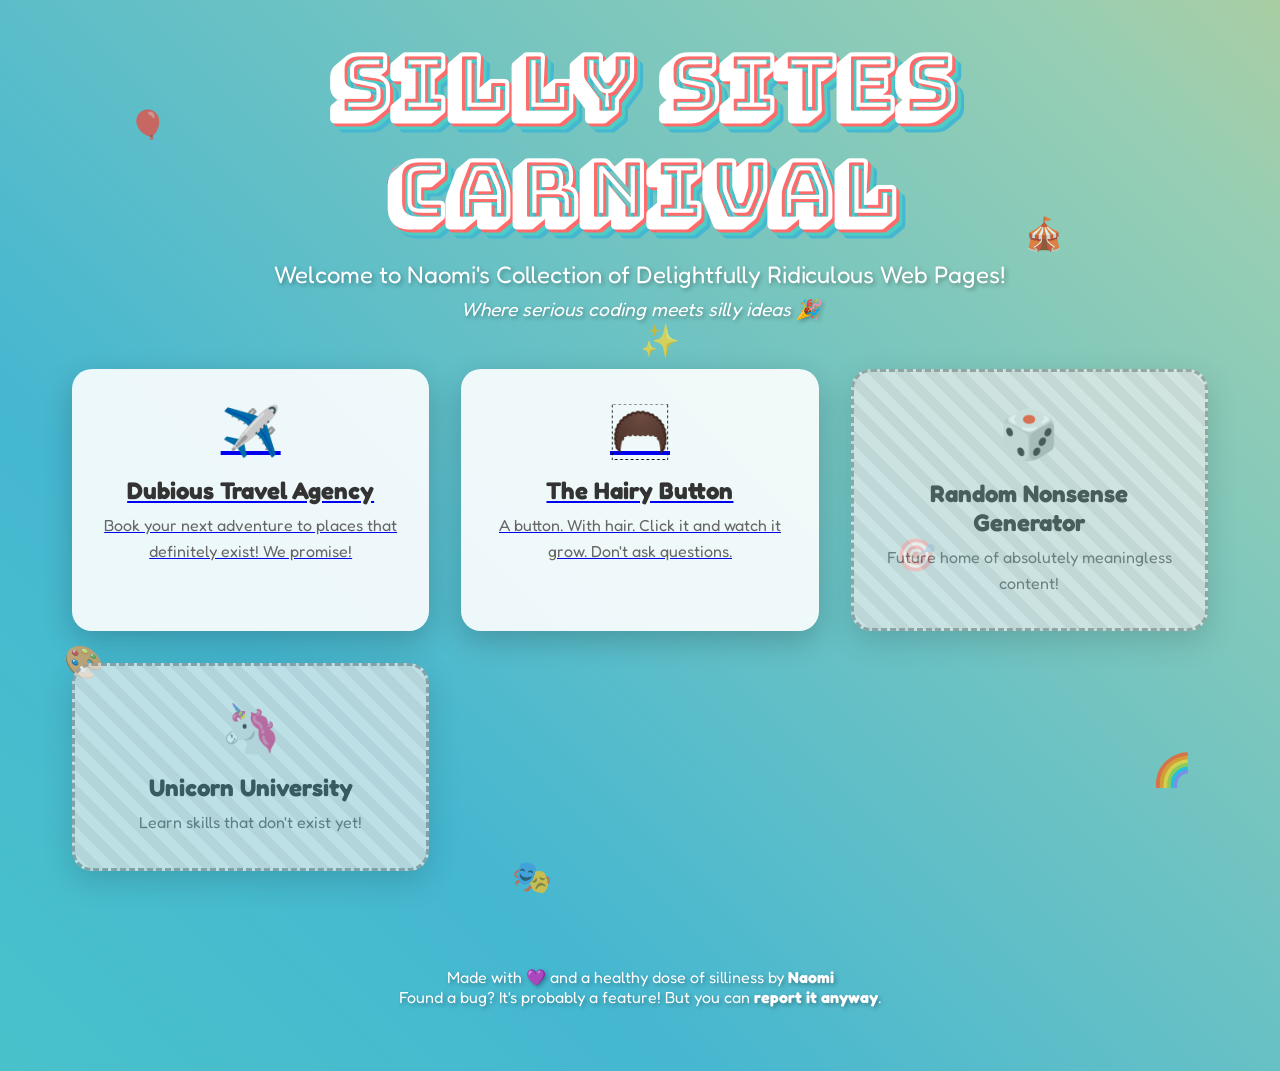
<file: index.html>
<!DOCTYPE html>
<html lang="en">
<head>
    <meta charset="UTF-8">
    <meta name="viewport" content="width=device-width, initial-scale=1.0">
    <title>🎪 Naomi's Silly Sites Carnival 🎪</title>
    <style>
        @import url('https://fonts.googleapis.com/css2?family=Bungee+Shade&family=Fredoka:wght@400;700&display=swap');

        * {
            margin: 0;
            padding: 0;
            box-sizing: border-box;
        }

        body {
            font-family: 'Fredoka', cursive;
            background: linear-gradient(45deg, #ff6b6b, #4ecdc4, #45b7d1, #96ceb4, #feca57, #ff9ff3);
            background-size: 300% 300%;
            animation: gradientShift 10s ease infinite;
            min-height: 100vh;
            overflow-x: hidden;
            position: relative;
        }

        @keyframes gradientShift {
            0% { background-position: 0% 50%; }
            50% { background-position: 100% 50%; }
            100% { background-position: 0% 50%; }
        }

        /* Floating background elements */
        .floating-emoji {
            position: absolute;
            font-size: 2rem;
            animation: float 15s infinite ease-in-out;
            opacity: 0.7;
            user-select: none;
            cursor: pointer;
            transition: transform 0.3s;
        }

        .floating-emoji:hover {
            transform: scale(1.5) rotate(360deg);
        }

        @keyframes float {
            0%, 100% {
                transform: translateY(0) translateX(0) rotate(0deg);
            }
            25% {
                transform: translateY(-100px) translateX(50px) rotate(90deg);
            }
            50% {
                transform: translateY(-50px) translateX(-50px) rotate(180deg);
            }
            75% {
                transform: translateY(-150px) translateX(100px) rotate(270deg);
            }
        }

        /* Main container */
        .container {
            max-width: 1200px;
            margin: 0 auto;
            padding: 2rem;
            position: relative;
            z-index: 10;
        }

        /* Header */
        .header {
            text-align: center;
            margin-bottom: 3rem;
            animation: bounceIn 1s ease-out;
        }

        @keyframes bounceIn {
            0% {
                transform: scale(0);
                opacity: 0;
            }
            60% {
                transform: scale(1.2);
            }
            100% {
                transform: scale(1);
                opacity: 1;
            }
        }

        h1 {
            font-family: 'Bungee Shade', cursive;
            font-size: clamp(2.5rem, 8vw, 5rem);
            color: #fff;
            text-shadow: 3px 3px 0 #ff6b6b, 6px 6px 0 #4ecdc4, 9px 9px 0 #45b7d1;
            margin-bottom: 1rem;
            animation: wiggle 2s ease-in-out infinite;
        }

        @keyframes wiggle {
            0%, 100% { transform: rotate(-3deg); }
            50% { transform: rotate(3deg); }
        }

        .subtitle {
            font-size: 1.5rem;
            color: #fff;
            text-shadow: 2px 2px 4px rgba(0,0,0,0.3);
            margin-bottom: 0.5rem;
        }

        .tagline {
            font-size: 1.2rem;
            color: #fff;
            text-shadow: 2px 2px 4px rgba(0,0,0,0.3);
            font-style: italic;
        }

        /* Site cards */
        .sites-grid {
            display: grid;
            grid-template-columns: repeat(auto-fill, minmax(300px, 1fr));
            gap: 2rem;
            margin-top: 3rem;
        }

        .site-card {
            background: rgba(255, 255, 255, 0.9);
            border-radius: 20px;
            padding: 2rem;
            text-align: center;
            transition: all 0.3s ease;
            position: relative;
            overflow: hidden;
            cursor: pointer;
            animation: slideUp 0.6s ease-out;
            animation-fill-mode: backwards;
            box-shadow: 0 10px 30px rgba(0,0,0,0.2);
        }

        .site-card::before {
            content: '';
            position: absolute;
            top: -50%;
            left: -50%;
            width: 200%;
            height: 200%;
            background: linear-gradient(45deg, transparent, rgba(255,255,255,0.3), transparent);
            transform: rotate(45deg);
            transition: all 0.6s;
            opacity: 0;
        }

        .site-card:hover::before {
            animation: shine 0.6s ease-out;
        }

        @keyframes shine {
            0% {
                top: -50%;
                left: -50%;
                opacity: 0;
            }
            50% {
                opacity: 1;
            }
            100% {
                top: 150%;
                left: 150%;
                opacity: 0;
            }
        }

        .site-card:hover {
            transform: translateY(-10px) scale(1.05);
            box-shadow: 0 20px 40px rgba(0,0,0,0.3);
            background: linear-gradient(135deg, #667eea 0%, #764ba2 100%);
        }

        .site-card:hover .site-icon,
        .site-card:hover .site-title,
        .site-card:hover .site-description {
            color: #fff;
        }

        @keyframes slideUp {
            from {
                transform: translateY(30px);
                opacity: 0;
            }
            to {
                transform: translateY(0);
                opacity: 1;
            }
        }

        .site-card:nth-child(1) { animation-delay: 0.1s; }
        .site-card:nth-child(2) { animation-delay: 0.2s; }
        .site-card:nth-child(3) { animation-delay: 0.3s; }
        .site-card:nth-child(4) { animation-delay: 0.4s; }

        .site-icon {
            font-size: 3rem;
            margin-bottom: 1rem;
            animation: bounce 2s infinite;
        }

        @keyframes bounce {
            0%, 100% { transform: translateY(0); }
            50% { transform: translateY(-10px); }
        }

        .site-title {
            font-size: 1.5rem;
            font-weight: 700;
            margin-bottom: 0.5rem;
            color: #333;
        }

        .site-description {
            color: #666;
            line-height: 1.6;
        }

        /* Coming soon card */
        .coming-soon {
            background: repeating-linear-gradient(
                45deg,
                #f0f0f0,
                #f0f0f0 10px,
                #e0e0e0 10px,
                #e0e0e0 20px
            );
            border: 3px dashed #999;
            cursor: not-allowed;
            opacity: 0.7;
        }

        .coming-soon:hover {
            transform: none;
            background: repeating-linear-gradient(
                45deg,
                #f0f0f0,
                #f0f0f0 10px,
                #e0e0e0 10px,
                #e0e0e0 20px
            );
        }

        /* Fun cursor trail effect */
        .cursor-trail {
            position: fixed;
            width: 20px;
            height: 20px;
            background: radial-gradient(circle, rgba(255,255,255,0.8) 0%, transparent 70%);
            border-radius: 50%;
            pointer-events: none;
            z-index: 9999;
            transition: transform 0.1s ease;
        }

        /* Footer */
        .footer {
            text-align: center;
            margin-top: 4rem;
            padding: 2rem;
            color: #fff;
            text-shadow: 2px 2px 4px rgba(0,0,0,0.3);
        }

        .footer a {
            color: #fff;
            text-decoration: none;
            font-weight: 700;
            border-bottom: 2px solid transparent;
            transition: border-color 0.3s;
        }

        .footer a:hover {
            border-color: #fff;
        }

        /* Responsive */
        @media (max-width: 768px) {
            .sites-grid {
                grid-template-columns: 1fr;
            }

            h1 {
                font-size: 2.5rem;
            }
        }

        /* Accessibility */
        .site-card:focus-visible {
            outline: 3px solid #4ecdc4;
            outline-offset: 3px;
        }

        /* Fun loading animation */
        .loading-dots {
            display: inline-block;
        }

        .loading-dots span {
            display: inline-block;
            animation: loadingDot 1.4s infinite;
        }

        .loading-dots span:nth-child(1) { animation-delay: 0s; }
        .loading-dots span:nth-child(2) { animation-delay: 0.2s; }
        .loading-dots span:nth-child(3) { animation-delay: 0.4s; }

        @keyframes loadingDot {
            0%, 80%, 100% {
                transform: scale(1);
                opacity: 1;
            }
            40% {
                transform: scale(1.3);
                opacity: 0.5;
            }
        }
    </style>
</head>
<body>
    <!-- Floating background elements -->
    <div class="floating-emoji" style="top: 10%; left: 10%; animation-delay: 0s;">🎈</div>
    <div class="floating-emoji" style="top: 20%; left: 80%; animation-delay: 2s;">🎪</div>
    <div class="floating-emoji" style="top: 60%; left: 5%; animation-delay: 4s;">🎨</div>
    <div class="floating-emoji" style="top: 70%; left: 90%; animation-delay: 6s;">🌈</div>
    <div class="floating-emoji" style="top: 30%; left: 50%; animation-delay: 8s;">✨</div>
    <div class="floating-emoji" style="top: 80%; left: 40%; animation-delay: 10s;">🎭</div>
    <div class="floating-emoji" style="top: 50%; left: 70%; animation-delay: 12s;">🎯</div>
    <div class="floating-emoji" style="top: 15%; left: 30%; animation-delay: 14s;">🎡</div>

    <div class="container">
        <header class="header">
            <h1>Silly Sites Carnival</h1>
            <p class="subtitle">Welcome to Naomi's Collection of Delightfully Ridiculous Web Pages!</p>
            <p class="tagline">Where serious coding meets silly ideas 🎉</p>
        </header>

        <main class="sites-grid">
            <a href="/travel-agency/" class="site-card" tabindex="0">
                <div class="site-icon">✈️</div>
                <h2 class="site-title">Dubious Travel Agency</h2>
                <p class="site-description">Book your next adventure to places that definitely exist! We promise!</p>
            </a>

            <a href="/hairy-button/" class="site-card" tabindex="0">
                <div class="site-icon">🦱</div>
                <h2 class="site-title">The Hairy Button</h2>
                <p class="site-description">A button. With hair. Click it and watch it grow. Don't ask questions.</p>
            </a>

            <div class="site-card coming-soon" tabindex="0">
                <div class="site-icon">🎲</div>
                <h2 class="site-title">Random Nonsense Generator</h2>
                <p class="site-description">Future home of absolutely meaningless content!</p>
            </div>

            <div class="site-card coming-soon" tabindex="0">
                <div class="site-icon">🦄</div>
                <h2 class="site-title">Unicorn University</h2>
                <p class="site-description">Learn skills that don't exist yet!</p>
            </div>
        </main>

        <footer class="footer">
            <p>Made with 💜 and a healthy dose of silliness by <a href="https://www.nhcarrigan.com">Naomi</a></p>
            <p>Found a bug? It's probably a feature! But you can <a href="https://support.nhcarrigan.com">report it anyway</a>.</p>
        </footer>
    </div>

    <script>
        // Add some interactive silliness!
        const emojis = ['🎈', '🎪', '🎨', '🌈', '✨', '🎭', '🎯', '🎡', '🎉', '🎊', '🎠', '🎢'];

        // Click floating emojis to change them
        document.querySelectorAll('.floating-emoji').forEach(emoji => {
            emoji.addEventListener('click', function() {
                const randomEmoji = emojis[Math.floor(Math.random() * emojis.length)];
                this.textContent = randomEmoji;

                // Burst effect
                const burst = document.createElement('div');
                burst.style.position = 'absolute';
                burst.style.left = '50%';
                burst.style.top = '50%';
                burst.style.transform = 'translate(-50%, -50%)';
                burst.style.fontSize = '3rem';
                burst.textContent = randomEmoji;
                burst.style.animation = 'burst 0.6s ease-out forwards';
                this.appendChild(burst);

                setTimeout(() => burst.remove(), 600);
            });
        });

        // Create cursor trail on mouse move
        let mouseX = 0, mouseY = 0;
        const trails = [];
        const maxTrails = 10;

        document.addEventListener('mousemove', (e) => {
            mouseX = e.clientX;
            mouseY = e.clientY;

            if (trails.length >= maxTrails) {
                const oldTrail = trails.shift();
                oldTrail.remove();
            }

            const trail = document.createElement('div');
            trail.className = 'cursor-trail';
            trail.style.left = mouseX + 'px';
            trail.style.top = mouseY + 'px';
            trail.style.background = `hsl(${Math.random() * 360}, 100%, 70%)`;
            document.body.appendChild(trail);
            trails.push(trail);

            setTimeout(() => {
                trail.style.transform = 'scale(0)';
                setTimeout(() => {
                    const index = trails.indexOf(trail);
                    if (index > -1) trails.splice(index, 1);
                    trail.remove();
                }, 300);
            }, 100);
        });

        // Add burst animation
        const style = document.createElement('style');
        style.textContent = `
            @keyframes burst {
                0% {
                    transform: translate(-50%, -50%) scale(1);
                    opacity: 1;
                }
                100% {
                    transform: translate(-50%, -50%) scale(3);
                    opacity: 0;
                }
            }
        `;
        document.head.appendChild(style);

        // Console easter egg
        console.log('%c🎪 Welcome to the Silly Sites Carnival! 🎪', 'font-size: 24px; color: #ff6b6b; font-weight: bold; text-shadow: 2px 2px 4px rgba(0,0,0,0.3);');
        console.log('%cYou found the secret console message! Here\'s a joke:', 'font-size: 16px; color: #4ecdc4;');
        console.log('%cWhy do programmers prefer dark mode?\n\nBecause light attracts bugs! 🐛', 'font-size: 14px; color: #45b7d1;');
    </script>
</body>
<script defer="" src="https://analytics.nhcarrigan.com/js/pa-YUXAn1vhhRttySUAw_LMN.js"></script>
<script>
    window.plausible=window.plausible||function(){(plausible.q=plausible.q||[]).push(arguments)},plausible.init=plausible.init||function(i){plausible.o=i||{}};
    plausible.init({
      customProperties: {
        domain: "silly.nhcarrigan.com",
        page: "NHCarrigan - Software Engineering & Community Management",
        path: "/",
      },
    })
  </script>
<script async="" src="https://pagead2.googlesyndication.com/pagead/js/adsbygoogle.js?client=ca-pub-3569924701890974" crossorigin="anonymous"></script>
</html>
</file>
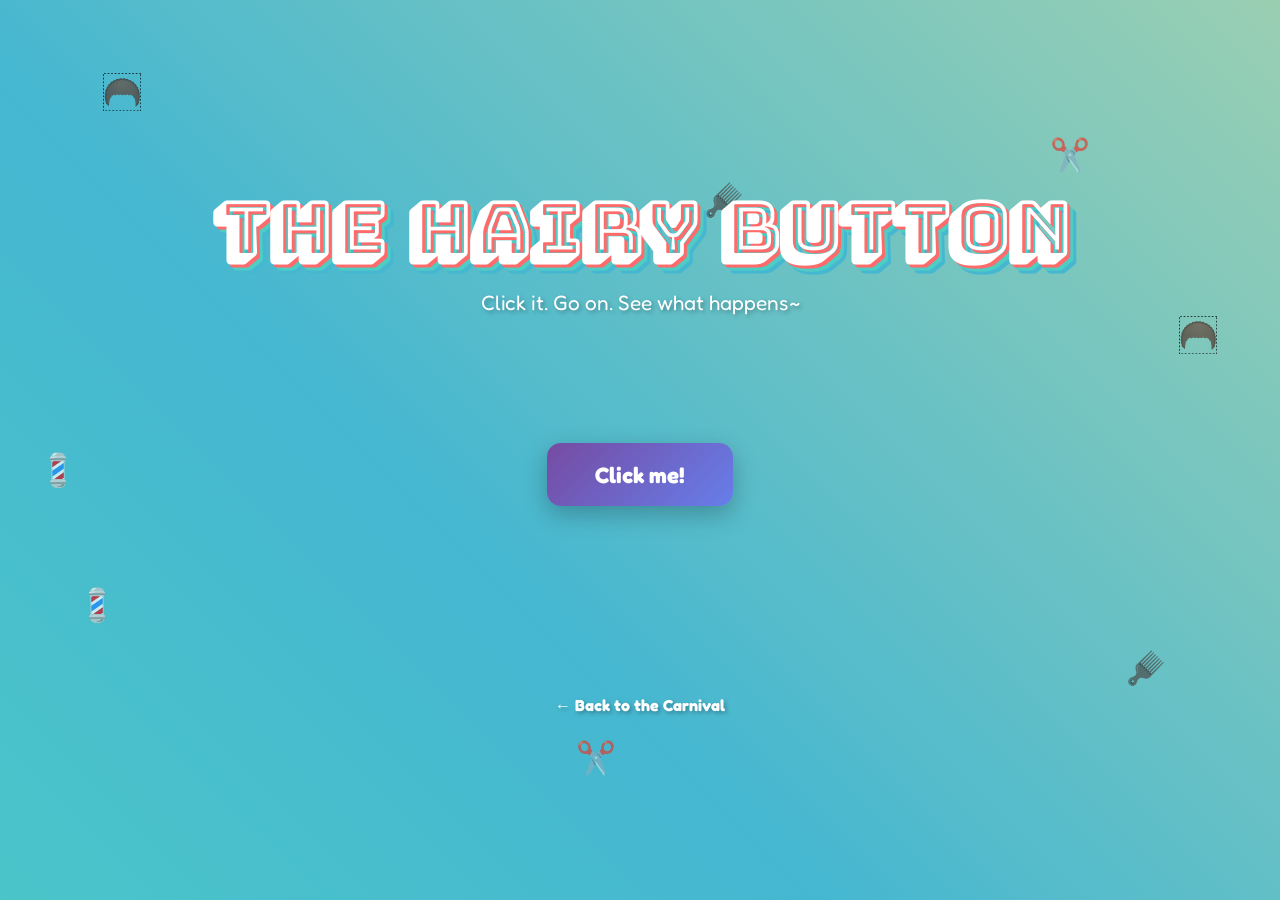
<file: hairy-button/index.html>
<!DOCTYPE html>
<html lang="en">
<head>
    <meta charset="UTF-8">
    <meta name="viewport" content="width=device-width, initial-scale=1.0">
    <title>🦱 The Hairy Button 🦱</title>
    <style>
        @import url('https://fonts.googleapis.com/css2?family=Bungee+Shade&family=Fredoka:wght@400;700&display=swap');

        * {
            margin: 0;
            padding: 0;
            box-sizing: border-box;
        }

        body {
            font-family: 'Fredoka', cursive;
            background: linear-gradient(45deg, #ff6b6b, #4ecdc4, #45b7d1, #96ceb4, #feca57, #ff9ff3);
            background-size: 300% 300%;
            animation: gradientShift 10s ease infinite;
            min-height: 100vh;
            display: flex;
            align-items: center;
            justify-content: center;
            overflow: hidden;
            position: relative;
        }

        @keyframes gradientShift {
            0% { background-position: 0% 50%; }
            50% { background-position: 100% 50%; }
            100% { background-position: 0% 50%; }
        }

        /* Floating background elements */
        .floating-emoji {
            position: absolute;
            font-size: 2rem;
            animation: float 15s infinite ease-in-out;
            opacity: 0.7;
            user-select: none;
            cursor: pointer;
            transition: transform 0.3s;
            z-index: 1;
        }

        .floating-emoji:hover {
            transform: scale(1.5) rotate(360deg);
        }

        @keyframes float {
            0%, 100% {
                transform: translateY(0) translateX(0) rotate(0deg);
            }
            25% {
                transform: translateY(-100px) translateX(50px) rotate(90deg);
            }
            50% {
                transform: translateY(-50px) translateX(-50px) rotate(180deg);
            }
            75% {
                transform: translateY(-150px) translateX(100px) rotate(270deg);
            }
        }

        /* Hair canvas sits above the background but below the content */
        #hair-canvas {
            position: fixed;
            inset: 0;
            pointer-events: none;
            z-index: 5;
        }

        /* Main content container */
        .container {
            position: relative;
            z-index: 10;
            display: flex;
            flex-direction: column;
            align-items: center;
            gap: 2rem;
            padding: 2rem;
            text-align: center;
        }

        /* Header */
        header {
            animation: bounceIn 1s ease-out;
        }

        @keyframes bounceIn {
            0% {
                transform: scale(0);
                opacity: 0;
            }
            60% {
                transform: scale(1.2);
            }
            100% {
                transform: scale(1);
                opacity: 1;
            }
        }

        h1 {
            font-family: 'Bungee Shade', cursive;
            font-size: clamp(2.5rem, 8vw, 4.5rem);
            color: #fff;
            text-shadow: 3px 3px 0 #ff6b6b, 6px 6px 0 #4ecdc4, 9px 9px 0 #45b7d1;
            margin-bottom: 0.75rem;
            animation: wiggle 2s ease-in-out infinite;
        }

        @keyframes wiggle {
            0%, 100% { transform: rotate(-3deg); }
            50% { transform: rotate(3deg); }
        }

        .subtitle {
            font-size: 1.3rem;
            color: #fff;
            text-shadow: 2px 2px 4px rgba(0,0,0,0.3);
        }

        /* Button wrapper gives the canvas a reference element to float around */
        .button-wrapper {
            display: flex;
            align-items: center;
            justify-content: center;
            /* Extra padding so hairs have breathing room before they reach the edge */
            padding: 6rem;
        }

        #hairy-button {
            font-family: 'Fredoka', cursive;
            font-size: 1.4rem;
            font-weight: 700;
            padding: 18px 48px;
            cursor: pointer;
            background: linear-gradient(135deg, #764ba2 0%, #667eea 100%);
            color: #fff;
            border: none;
            border-radius: 14px;
            box-shadow: 0 8px 24px rgba(0,0,0,0.25);
            transition: background 0.2s, transform 0.1s, box-shadow 0.2s;
            white-space: nowrap;
        }

        #hairy-button:hover {
            background: linear-gradient(135deg, #6a3d96 0%, #5568d6 100%);
            box-shadow: 0 12px 32px rgba(0,0,0,0.35);
        }

        #hairy-button:active {
            transform: scale(0.96);
        }

        /* Click counter */
        .counter {
            font-size: 1.15rem;
            color: #fff;
            text-shadow: 2px 2px 4px rgba(0,0,0,0.3);
            min-height: 1.8rem;
            transition: transform 0.15s ease;
        }

        .counter.bump {
            transform: scale(1.15);
        }

        /* Back link */
        .back-link {
            font-size: 1rem;
            color: #fff;
            text-decoration: none;
            font-weight: 700;
            border-bottom: 2px solid transparent;
            text-shadow: 2px 2px 4px rgba(0,0,0,0.3);
            transition: border-color 0.3s;
        }

        .back-link:hover {
            border-color: #fff;
        }

        /* Cursor trail */
        .cursor-trail {
            position: fixed;
            width: 20px;
            height: 20px;
            border-radius: 50%;
            pointer-events: none;
            z-index: 9999;
        }

        /* Accessibility */
        #hairy-button:focus-visible {
            outline: 3px solid #4ecdc4;
            outline-offset: 4px;
        }

        .back-link:focus-visible {
            outline: 3px solid #4ecdc4;
            outline-offset: 3px;
            border-radius: 2px;
        }
    </style>
</head>
<body>
    <!-- Hair-themed floating background elements -->
    <div class="floating-emoji" style="top: 8%;  left: 8%;  animation-delay: 0s;">🦱</div>
    <div class="floating-emoji" style="top: 15%; left: 82%; animation-delay: 2s;">✂️</div>
    <div class="floating-emoji" style="top: 65%; left: 6%;  animation-delay: 4s;">💈</div>
    <div class="floating-emoji" style="top: 72%; left: 88%; animation-delay: 6s;">🪮</div>
    <div class="floating-emoji" style="top: 35%; left: 92%; animation-delay: 8s;">🦱</div>
    <div class="floating-emoji" style="top: 82%; left: 45%; animation-delay: 10s;">✂️</div>
    <div class="floating-emoji" style="top: 50%; left: 3%;  animation-delay: 12s;">💈</div>
    <div class="floating-emoji" style="top: 20%; left: 55%; animation-delay: 14s;">🪮</div>

    <canvas id="hair-canvas"></canvas>

    <div class="container">
        <header>
            <h1>The Hairy Button</h1>
            <p class="subtitle">Click it. Go on. See what happens~</p>
        </header>

        <div class="button-wrapper">
            <button id="hairy-button">Click me!</button>
        </div>

        <p class="counter" id="counter"></p>

        <a href="/" class="back-link">← Back to the Carnival</a>
    </div>

    <script>
        const canvas  = document.getElementById('hair-canvas');
        const ctx     = canvas.getContext('2d');
        const button  = document.getElementById('hairy-button');
        const counter = document.getElementById('counter');

        const HAIR_COUNT       = 350;
        const GROWTH_PER_CLICK = 7;

        let hairLength = 0;
        let clickCount = 0;
        let hairs      = [];

        function resizeCanvas() {
            canvas.width  = window.innerWidth;
            canvas.height = window.innerHeight;
        }

        function generateHairs() {
            hairs = [];
            const rect      = button.getBoundingClientRect();
            const w         = rect.width;
            const h         = rect.height;
            const perimeter = 2 * (w + h);

            for (let i = 0; i < HAIR_COUNT; i++) {
                const dist = (i / HAIR_COUNT) * perimeter;

                let x, y, baseAngle;

                if (dist < w) {
                    x         = rect.left + dist;
                    y         = rect.top;
                    baseAngle = -Math.PI / 2;
                } else if (dist < w + h) {
                    x         = rect.right;
                    y         = rect.top + (dist - w);
                    baseAngle = 0;
                } else if (dist < 2 * w + h) {
                    x         = rect.right - (dist - w - h);
                    y         = rect.bottom;
                    baseAngle = Math.PI / 2;
                } else {
                    x         = rect.left;
                    y         = rect.bottom - (dist - 2 * w - h);
                    baseAngle = Math.PI;
                }

                const r = 50 + Math.floor(Math.random() * 30);
                const g = 30 + Math.floor(Math.random() * 20);
                const b = 10 + Math.floor(Math.random() * 15);
                const a = (0.55 + Math.random() * 0.4).toFixed(2);

                hairs.push({
                    x,
                    y,
                    angle:         baseAngle + (Math.random() - 0.5) * 0.8,
                    lengthFactor:  0.5 + Math.random() * 1.0,
                    curvature:     (Math.random() - 0.5) * 1.4,
                    thickness:     0.3 + Math.random() * 0.55,
                    colour:        `rgba(${r}, ${g}, ${b}, ${a})`,
                });
            }
        }

        function drawHairs() {
            ctx.clearRect(0, 0, canvas.width, canvas.height);

            if (hairLength <= 0) return;

            hairs.forEach(hair => {
                const length = hairLength * hair.lengthFactor;
                const endX   = hair.x + Math.cos(hair.angle) * length;
                const endY   = hair.y + Math.sin(hair.angle) * length;

                const midX  = hair.x + Math.cos(hair.angle) * length * 0.5;
                const midY  = hair.y + Math.sin(hair.angle) * length * 0.5;
                const perpX = Math.cos(hair.angle + Math.PI / 2);
                const perpY = Math.sin(hair.angle + Math.PI / 2);
                const ctrlX = midX + perpX * hair.curvature * length * 0.3;
                const ctrlY = midY + perpY * hair.curvature * length * 0.3;

                ctx.beginPath();
                ctx.moveTo(hair.x, hair.y);
                ctx.quadraticCurveTo(ctrlX, ctrlY, endX, endY);
                ctx.strokeStyle = hair.colour;
                ctx.lineWidth   = hair.thickness;
                ctx.lineCap     = 'round';
                ctx.stroke();
            });
        }

        function hairinessLabel(length) {
            if (length === 0)   return '';
            if (length < 20)    return 'It\'s developing some stubble... 🪒';
            if (length < 50)    return 'Getting a little scruffy! 🧔';
            if (length < 100)   return 'Positively fluffy! 🦱';
            if (length < 180)   return 'It needs a trim. 💈';
            if (length < 280)   return 'The button is a whole vibe now. ✂️';
            if (length < 400)   return 'This button has seen things. 😳';
            return 'Someone PLEASE call a barber!! 🆘';
        }

        function updateCounter() {
            const label = hairinessLabel(hairLength);
            counter.textContent = label
                ? `Clicks: ${clickCount} — ${label}`
                : '';
        }

        function bumpCounter() {
            counter.classList.remove('bump');
            // Force reflow so re-adding the class triggers the transition again
            void counter.offsetWidth;
            counter.classList.add('bump');
        }

        button.addEventListener('click', () => {
            clickCount++;
            hairLength += GROWTH_PER_CLICK;
            drawHairs();
            updateCounter();
            bumpCounter();
        });

        window.addEventListener('resize', () => {
            resizeCanvas();
            generateHairs();
            drawHairs();
        });

        // Cursor trail
        const trails    = [];
        const maxTrails = 10;

        document.addEventListener('mousemove', (e) => {
            if (trails.length >= maxTrails) {
                trails.shift().remove();
            }

            const trail       = document.createElement('div');
            trail.className   = 'cursor-trail';
            trail.style.left  = e.clientX + 'px';
            trail.style.top   = e.clientY + 'px';
            trail.style.background = `hsl(${Math.random() * 360}, 100%, 70%)`;
            document.body.appendChild(trail);
            trails.push(trail);

            setTimeout(() => {
                trail.style.transform  = 'scale(0)';
                trail.style.transition = 'transform 0.3s ease';
                setTimeout(() => {
                    const index = trails.indexOf(trail);
                    if (index > -1) trails.splice(index, 1);
                    trail.remove();
                }, 300);
            }, 100);
        });

        // Click floating emojis to change them
        const hairEmojis = ['🦱', '✂️', '💈', '🪮', '🧔', '🪒', '🦲', '💇'];

        document.querySelectorAll('.floating-emoji').forEach(emoji => {
            emoji.addEventListener('click', function() {
                this.textContent = hairEmojis[Math.floor(Math.random() * hairEmojis.length)];
            });
        });

        // Initialise
        resizeCanvas();
        generateHairs();
        drawHairs();

        // Console easter egg
        console.log('%c🦱 The Hairy Button 🦱', 'font-size: 24px; color: #764ba2; font-weight: bold;');
        console.log('%cYou opened the console instead of clicking the button?? weirdo', 'font-size: 14px; color: #4ecdc4;');
    </script>
</body>
<script defer="" src="https://analytics.nhcarrigan.com/js/pa-YUXAn1vhhRttySUAw_LMN.js"></script>
<script>
    window.plausible=window.plausible||function(){(plausible.q=plausible.q||[]).push(arguments)},plausible.init=plausible.init||function(i){plausible.o=i||{}};
    plausible.init({
      customProperties: {
        domain: "silly.nhcarrigan.com",
        page: "The Hairy Button",
        path: "/hairy-button/",
      },
    })
</script>
<script async="" src="https://pagead2.googlesyndication.com/pagead/js/adsbygoogle.js?client=ca-pub-3569924701890974" crossorigin="anonymous"></script>
</html>
</file>
